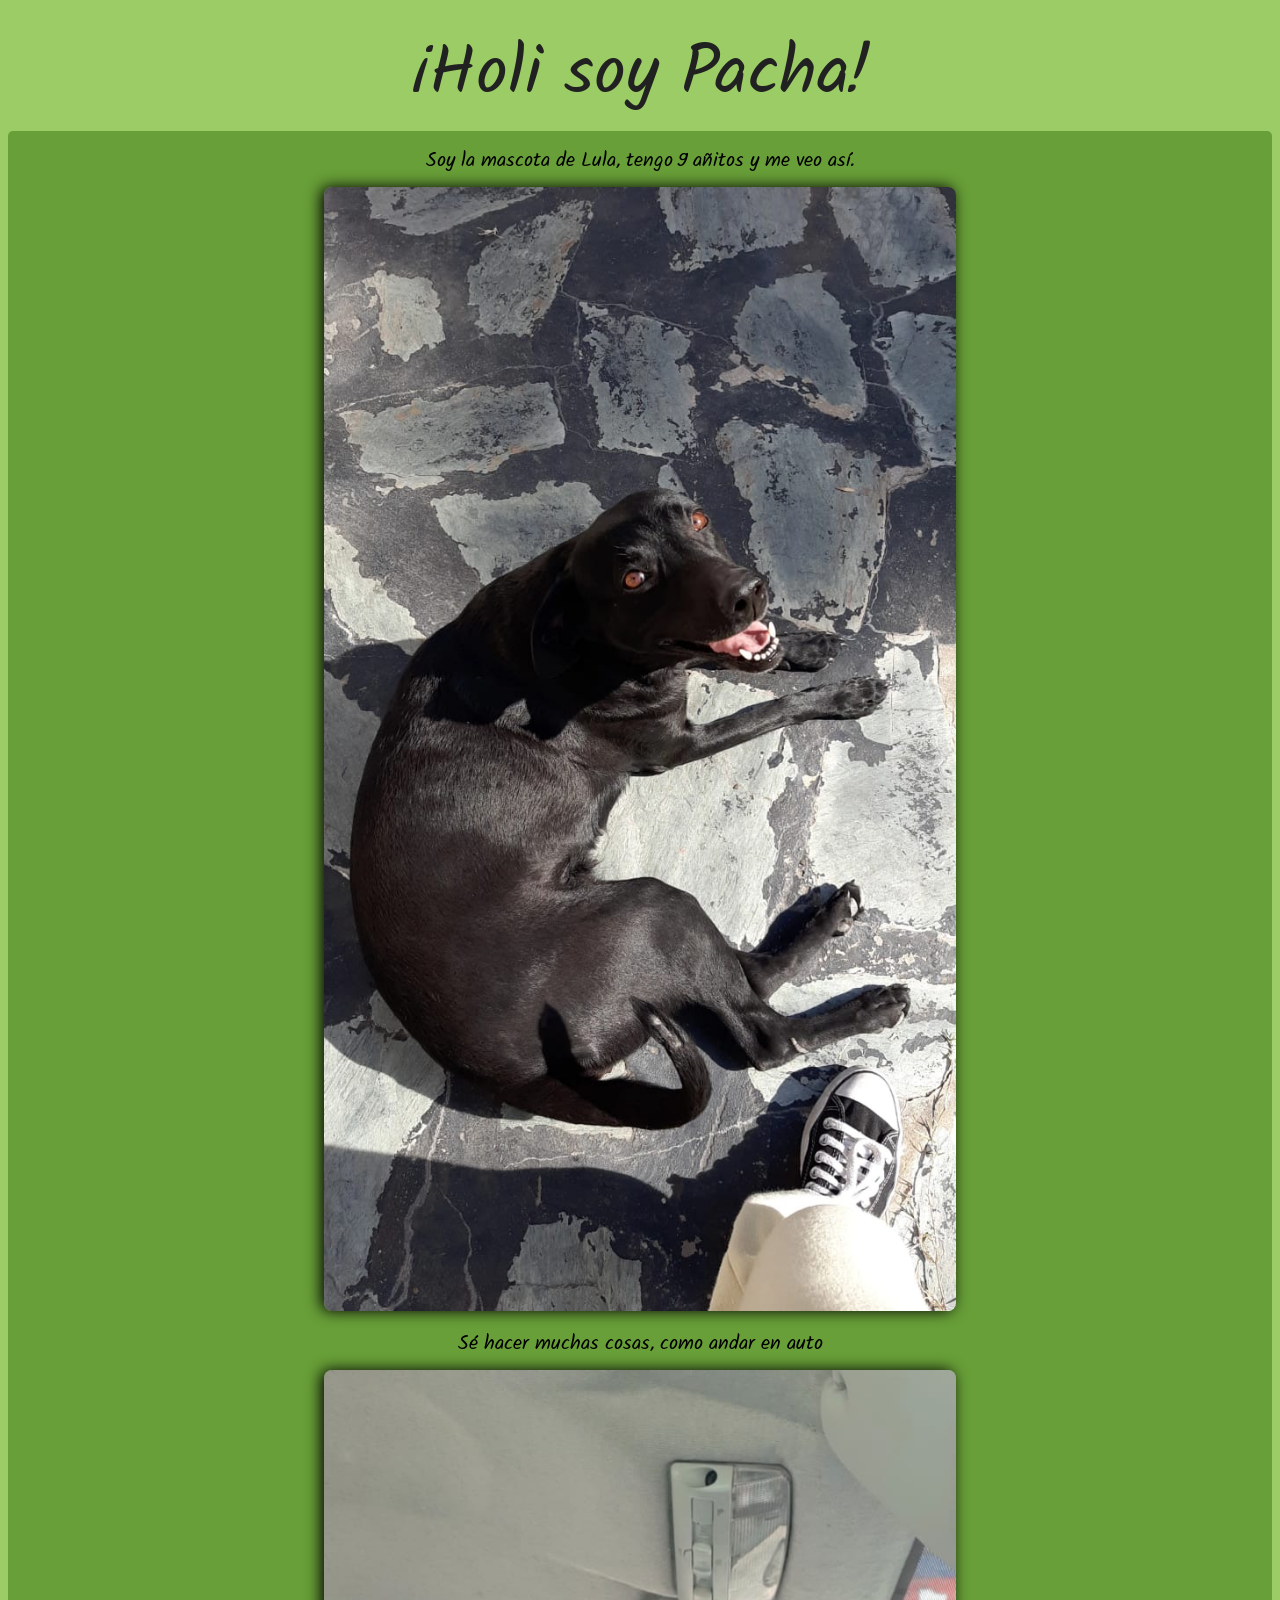
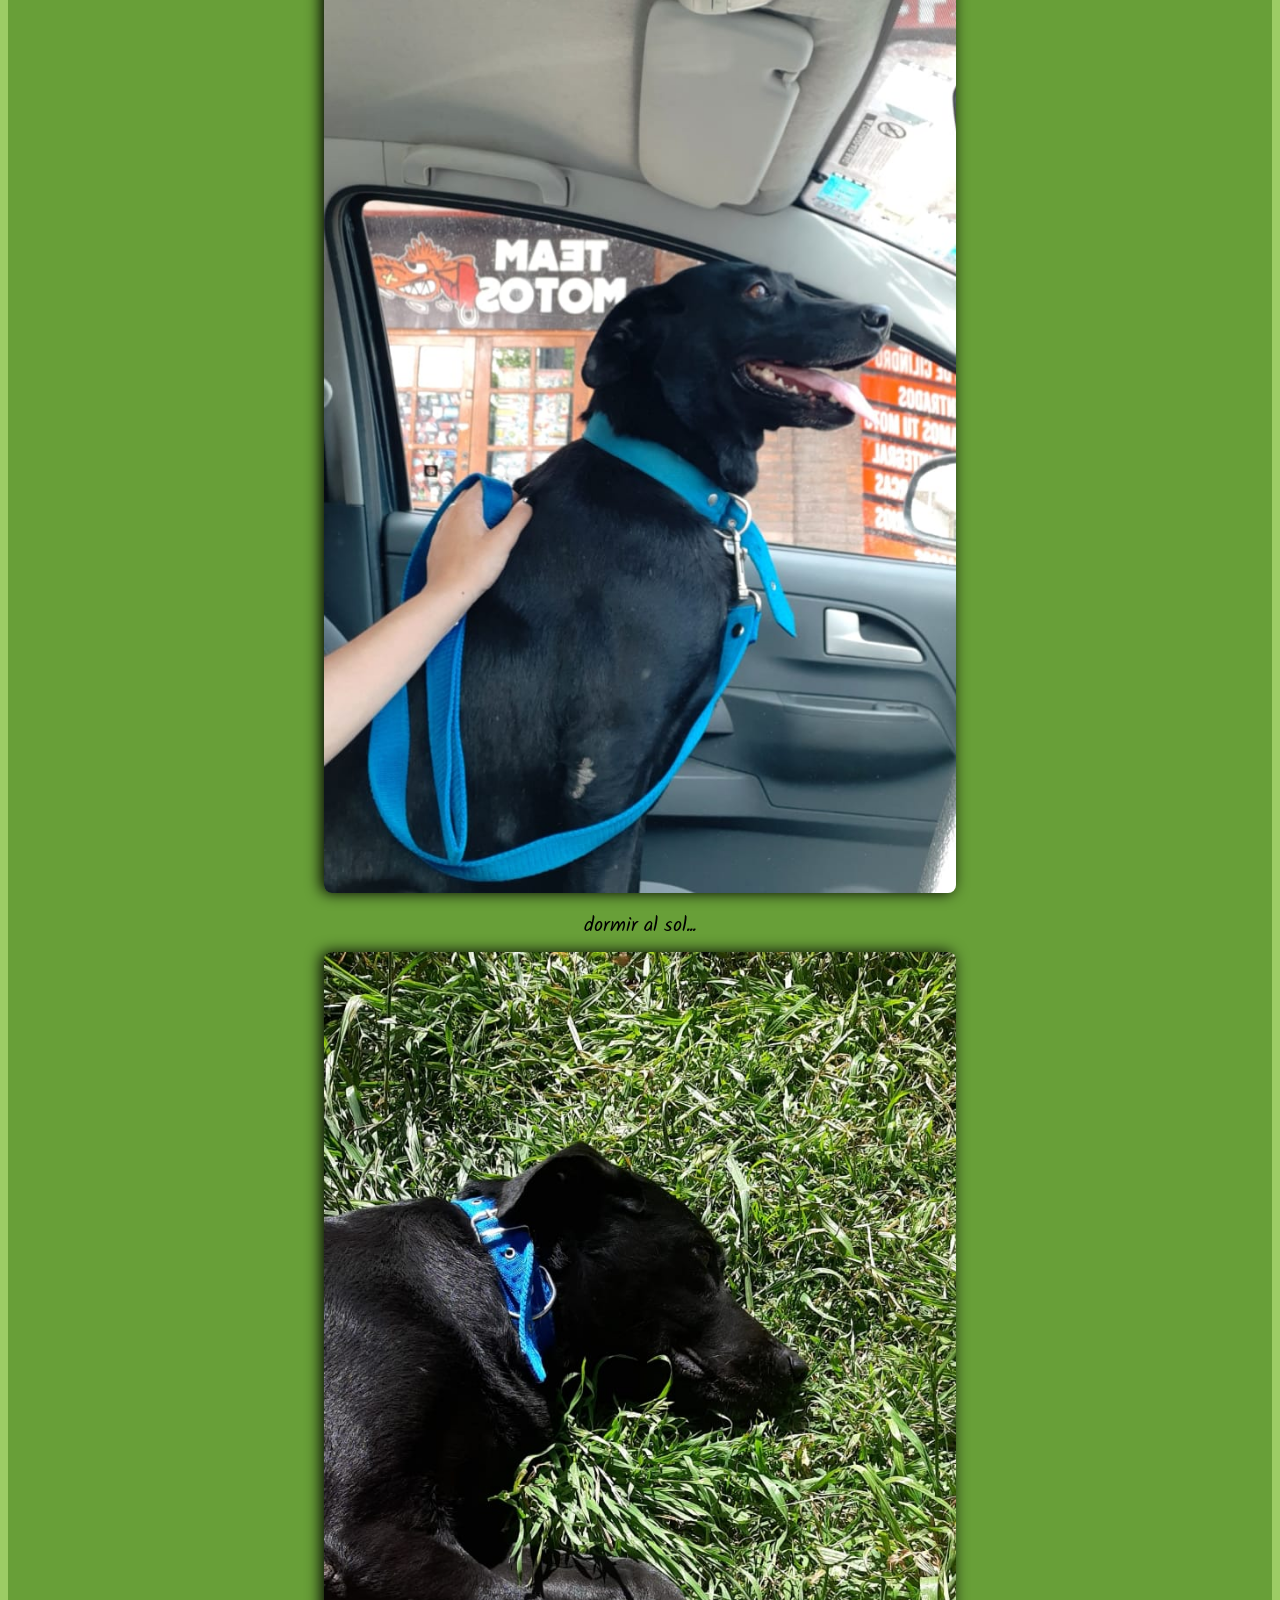
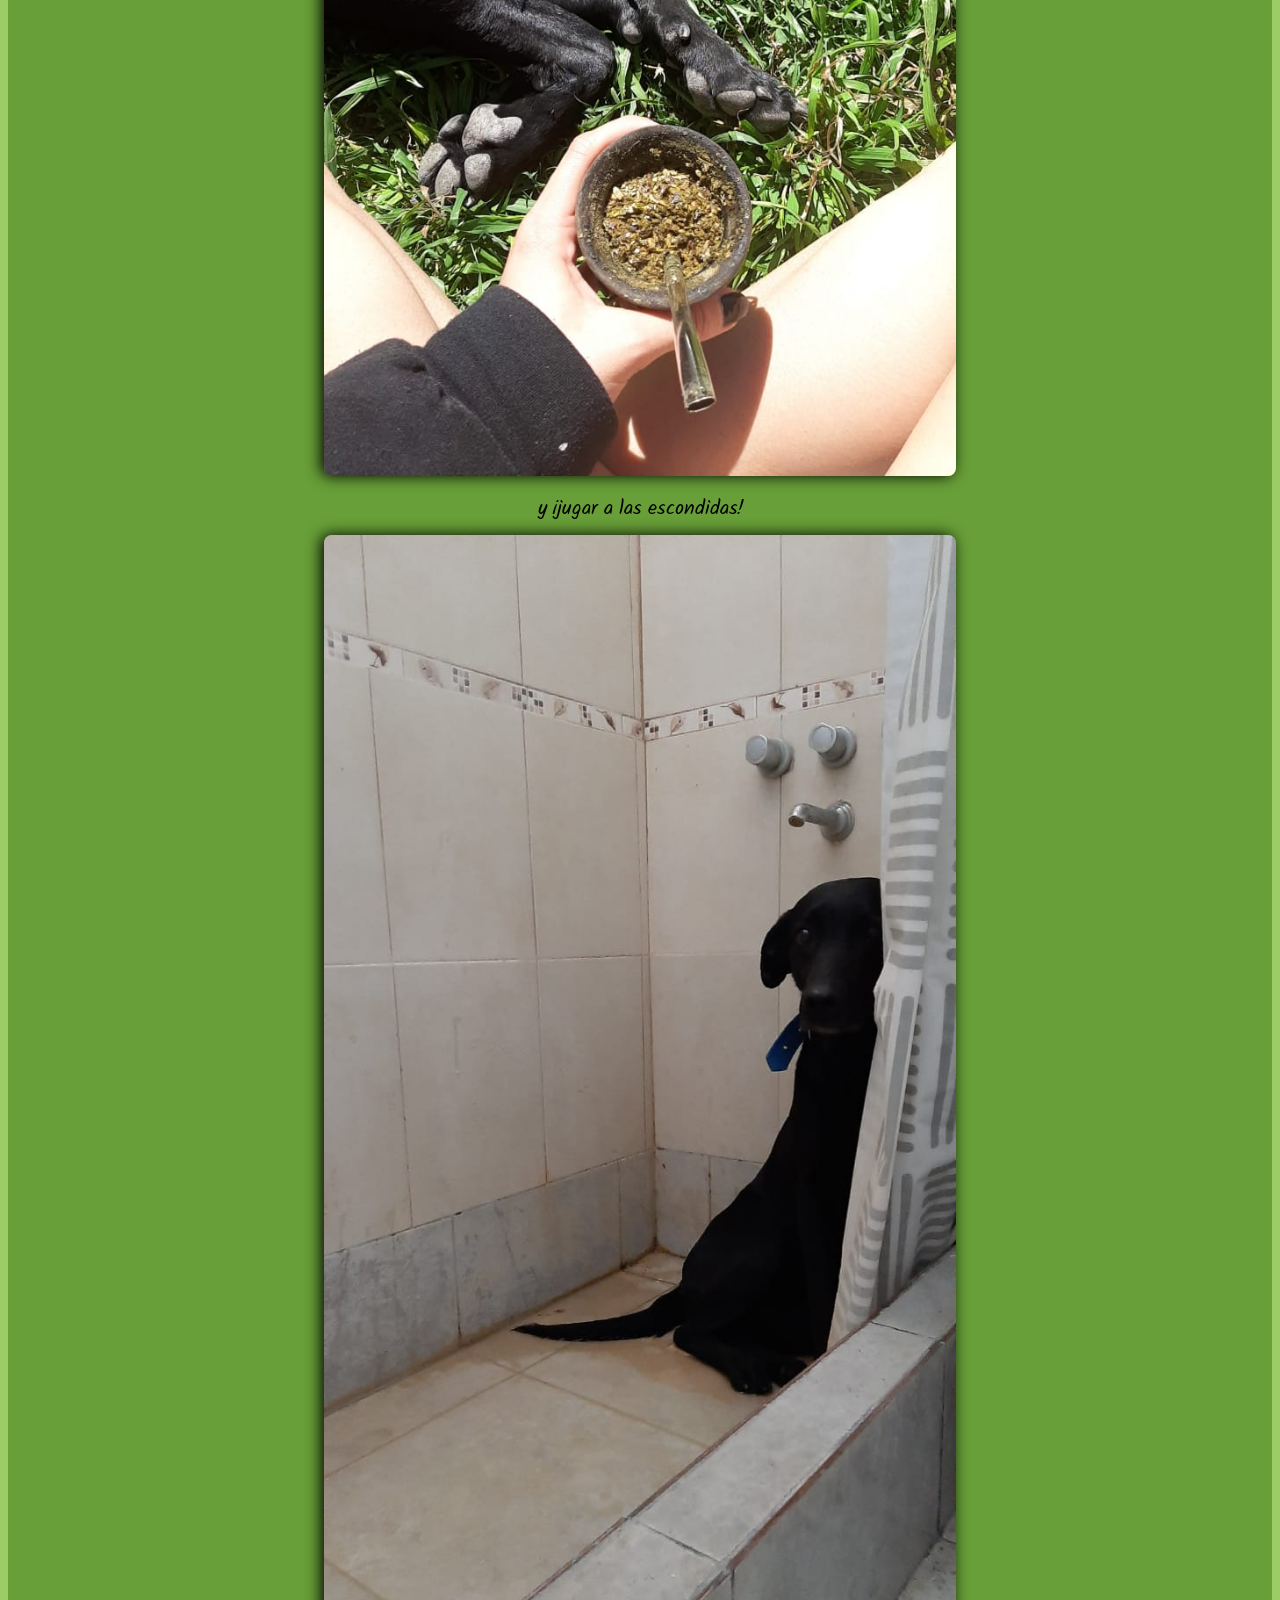
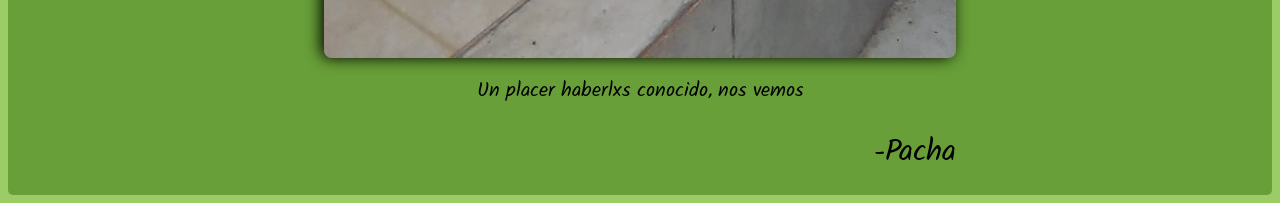
<file: html/proyectouno/pacha.html>
<!DOCTYPE html>
<html lang="en">
<head>
    <meta charset="UTF-8">
    <meta http-equiv="X-UA-Compatible" content="IE=edge">
    <meta name="viewport" content="width=device-width, initial-scale=1.0">
    <title>Pacha portfolio</title>
    <link rel="stylesheet" href="css/style2.css">
    <link rel="preconnect" href="https://fonts.googleapis.com">
<link rel="preconnect" href="https://fonts.gstatic.com" crossorigin>
    <link href="https://fonts.googleapis.com/css2?family=Inter:wght@300;400;700&display=swap" rel="stylesheet">
    <link rel="preconnect" href="https://fonts.googleapis.com">
<link rel="preconnect" href="https://fonts.gstatic.com" crossorigin>
<link href="https://fonts.googleapis.com/css2?family=Anton&family=Inter:wght@300;400;700&display=swap" rel="stylesheet">
<link rel="preconnect" href="https://fonts.googleapis.com">
<link rel="preconnect" href="https://fonts.gstatic.com" crossorigin>
<link href="https://fonts.googleapis.com/css2?family=Anton&family=Inter:wght@300;400;700&family=Solitreo&display=swap" rel="stylesheet">
</head>
<body>
    <section>
        <h2>¡Holi soy Pacha!</h2>
        <div>
        <p>Soy la mascota de Lula, tengo 9 añitos y me veo así.</p>
        <img src="images/pacha03.jpeg" alt="">
        <p>Sé hacer muchas cosas, como andar en auto</p>
        <img src="images/pacha01.jpeg" alt="">
        <p>dormir al sol...</p>
        <img src="images/pacha02.jpeg" alt="">
        <p>y ¡jugar a las escondidas!</p>
        <img src="images/pacha04.jpeg" alt="">
        <p>Un placer haberlxs conocido, nos vemos</p>
        <p class="saludo">-Pacha</p>
        </div>

    </section>
</body>
</html>
</file>
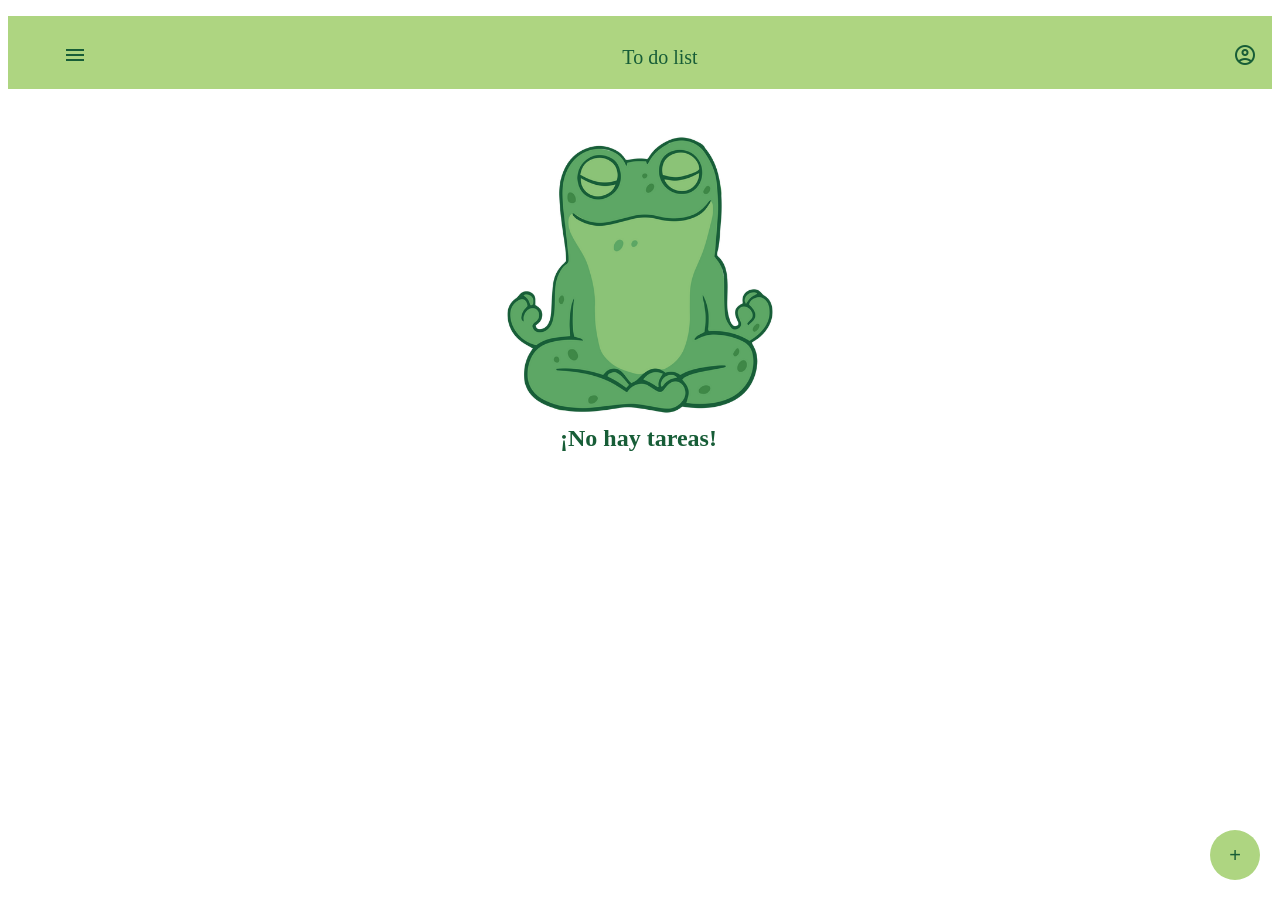
<file: JavaScript/mireto3/index2.html>
<!DOCTYPE html>
<html lang="en">
<head>
    <meta charset="UTF-8">
    <meta http-equiv="X-UA-Compatible" content="IE=edge">
    <meta name="viewport" content="width=device-width, initial-scale=1.0">
    <title>To do list</title>
    <link rel="stylesheet" href="https://fonts.googleapis.com/css2?family=Material+Symbols+Outlined:opsz,wght,FILL,GRAD@48,400,0,0" />

    <link rel="stylesheet" href="css/style.css">
</head>
<body>
    <header>
        <ul class="menu">
            <li>
                <a href=""><span class="material-symbols-outlined"> menu </span></a>
            </li>
            <li><p>To do list</p></li>
            <li>
                <a href=""><span class="material-symbols-outlined">account_circle</span></a>
            </li>
        </ul>
    </header>
    <section>
        
        <div id="contenedor" ></div>

        <div class="inicio">
        <img src="images/rana.png" alt="">
        <h2 class="nada">¡No hay tareas!</h2>
        </div>
        <div class="popup">
            <div class="popoupinner">
                <button class="cerrar"><strong>X</strong></button>
                <form class="formulario">
                    <h2>Ingresa una tarea</h2>
                    <p>Título de la tarea</p>
                    <input type="text" placeholder="¿Qué hay que hacer?" id="tit">
                    <p>Tipo de tarea</p>
                    <select name="" id="tipo">
                        <option value=""></option>
                        <option value="Personal">Personal</option>
                        <option value="Doméstica">Doméstica</option>
                        <option value="Entretenimiento">Entretenimiento</option>
                        <option value="Laboral">Laboral</option>
                    </select>
                    <p>Descripción</p>
                    <textarea name="" id="desc" cols="30" rows="10" placeholder="¿Cómo hay que hacerlo?"></textarea>
                    <div class="prioridad">
                    <p>Prioridad</p>
                    <button  id="gris" value="1">    </button>
                    <button  id="verde" value="2">    </button>
                    <button  id="naranja" value="3">    </button>
                    <button  id="rojo" value="4">    </button> <br><br>
                    </div>
                    <div>
                    <button class="finalizar" id="crear">Crear</button>
                    <button class="finalizar" id="cancelar">Cancelar</button>

                    </div>
                </form>
                
            </div>
        </div>
        <button id="addbutton">+</button>

        </div>
    </section>

    <script src="main.js"></script>
</body>
</html>
</file>
<file: html/proyectouno/css/style2.css>
body{
    font-family: 'Inter', sans-serif;
    font-size: 14px;
    background: #9ccc65;
    text-align: center;
    
}
h2{
    font-family: 'Solitreo', cursive;
    font-weight: 400;
    margin-bottom: 0px;
    margin-top: 30px;
    color: #212121;
    font-size: 70px;
}
div{
    background: #689f38;
    width: 100%;
    margin: 0 auto;
    box-sizing: border-box;
    border-radius: 5px;
    padding-bottom: 8px;
}
div p{
    font-family: 'Solitreo', cursive;
    font-weight: 400;
    font-size: 20px;
    width: 50%;
    display: inline-block;
    margin-bottom: 10px;
    margin-top: 17px;
}
img{
    width: 50%;
    box-shadow: -3px 0px 15px;
    border-radius: 8px;
}
.saludo{
    text-align: right;
    font-size: 30px;
}
</file>
<file: JavaScript/mireto3/css/style.css>
/* verde botones #aed581;
verde letras #558b2f;
verde letra botón #175d37*/
section{
    display: grid;
    place-items: center;
    justify-content: center;
    align-items: center;
}
header{
    background-color: #aed581;
    margin: none;
}
.formulario{
    
    padding-top: 10px;
    font-family: Arial;
    color: #175d37da;
}
.formulario h2{
    margin-top: 0px;
    font-size: 20px;
}
.formulario p{
    font-size: 12px;
    color: #325519;
}
.formulario input{
    font-family: Arial;
    font-size: 13px;
    border-radius: 5px;
    padding: 5px;
    border-color: #175d37;
    

}
.formulario select{
    font-family: Arial;
    font-size: 13px;
    border-radius: 5px;
    padding: 5px;
    border-color: #175d37;
    width: 182px;
}
.formulario textarea{
    font-family: Arial;
    font-size: 13px;
    border-radius: 5px;
    padding: 5px;
    border-color: #175d37;
    width: 200px;
    height: 100px;
}
.inicio h2{
    display: inline;
    margin-left: 70px;
    justify-content: center;
    align-content: center;
    align-items: center;
}
.inicio.desaparecer{
    display: none;
}
.menu{
    display: flex;
    justify-content: space-between;
    height: auto;
}
.menu li{
    color: #175d37;
    font-size: 20px;
    display: flex;
    padding-left: 15px;
    padding-right: 15px;
    padding-top: 10px;
    align-items: center;
}
a{
    text-decoration: none;
    color: #175d37;
}
img{
    justify-content: center;
    width: 300px;
    height: 300px;
    display: block;
}
.nada{
        color: #175d37;
}
#addbutton{
    font-size: 20px;
    background-color: #aed581;
    color: #175d37;
    border-radius: 100%;
    border: 0;
    width: 50px;
    height: 50px;
    margin: auto;
    right: 20px;
    bottom: 20px;
    position: fixed;
}
.cerrar{
    font-size: 10px;
    background-color: #c5e1a5;
    color: #175d37;
    border-radius: 100%;
    border: 0;
    width: 30px;
    height: 30px;
    margin: auto;
    right: 10px;
    top: 10px;
    float: right;
    display: inline;
}
#addbutton.inactive{
    display: none;
}
.popup{
    background-color: #aed581;
    padding: 20px;
    border-radius: 10px;
    display: none;
}
.popup.active{
    display: flex;
}
.popup p{
    margin-bottom: 5px;
}
.prioridad button{
    width: 10px;
    height: 15px;
    border: none;
    border-radius: 2px;
}

#rojo{
    background-color: #d50000;
}
#verde{
    background-color: #388e3c;
}
#naranja{
    background-color: #ff6d00;
}
#gris{
    background-color: #bdbdbd;
}
#gris.elegida{
    width: 15px;
    height: 20px;
}
#rojo.elegida{
    width: 15px;
    height: 20px;
}
#verde.elegida{
    width: 15px;
    height: 20px;
}
#naranja.elegida{
    width: 15px;
    height: 20px;
}
.finalizar{
    padding: 9px;
    font-size: 12px;
    color: #212121;
    border-radius: 10px;
    margin: auto;
    box-align: right;
    float: right;
    margin: 5px;
    border-color: #175d37;
    border-width: 1px;
}
#crear{
    background-color: #8bc34a;
}
#crear:hover{
    background-color: #558b2f;

}
#cancelar{
    background-color: #c5e1a5;
}
#cancelar:hover{
    background-color: #558b2f;
}
#contenedor{
    height: fit-content;
    width: 90vw;
    align-content: center;
    background-color: #aed581e0;
    padding-left: 15px;
    padding-right: 15px;
    text-align: left;
    border-radius: 10px;
    line-height: 3px;
    margin: 10px;
    align-items: center;
}
.icono{
    width: 40px;
    height: 40px;
    float: left;
    padding-right: 10px;
    padding-bottom: 10px;
}

.check{
    align-self: center;
    float: right;
    display: inline;
    left: 90px;
    bottom: 90px;
    margin: auto;
}
.check:checked{
    background-color: #175d37;
}
</file>
